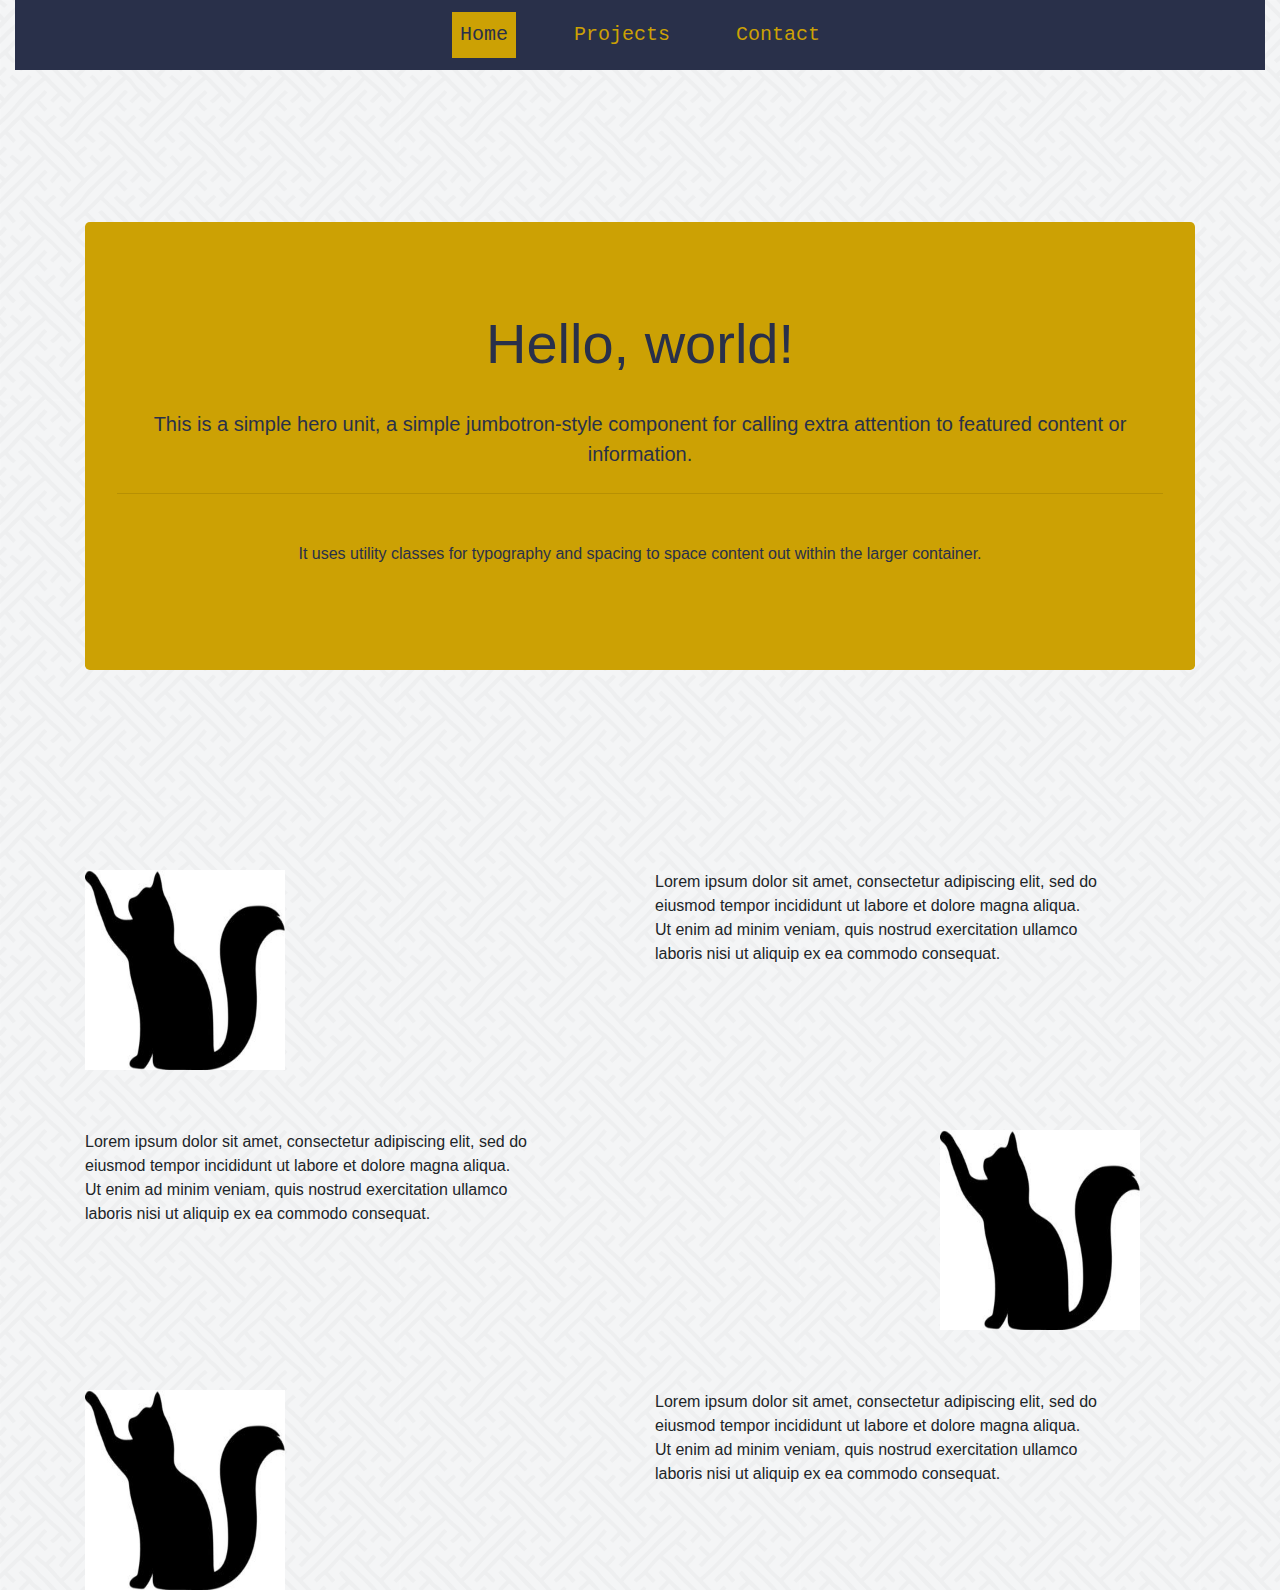
<file: index.html>
<!doctype html>
<html lang="en">
  <head>
    <link rel="stylesheet" href="style.css" />
    <meta charset="utf-8">
    <meta name="viewport" content="width=device-width, initial-scale=1, shrink-to-fit=no">
    <link rel="stylesheet" href="https://stackpath.bootstrapcdn.com/bootstrap/4.3.1/css/bootstrap.min.css" integrity="sha384-ggOyR0iXCbMQv3Xipma34MD+dH/1fQ784/j6cY/iJTQUOhcWr7x9JvoRxT2MZw1T" crossorigin="anonymous">
    <title>J Cumberland</title>
  </head>
  <body>
    <div class="container-fluid">
      <nav class="navbar navbar-expand-lg navbar-dark" style="background-color: #29304a;">
        <button class="navbar-toggler" type="button" data-toggle="collapse" data-target="#navbarNavAltMarkup" aria-controls="navbarNavAltMarkup" aria-expanded="false" aria-label="Toggle navigation">
          <span class="navbar-toggler-icon"></span>
        </button>
        <div class="collapse navbar-collapse" id="navbarNavAltMarkup">
          <div class="navbar-nav ml-auto mx-auto p-1">
            <a class="nav-item nav-link active" style="color: #29304a; background-color: #cca104;" href="index.html">Home<span class="sr-only">(current)</span></a>
            <a class="nav-item nav-link" style="color: #cca104;" href="projects.html">Projects</a>
            <a class="nav-item nav-link" style="color: #cca104;" href="contact.html">Contact</a>
          </div>
        </div>
      </nav>
    </div>

    <br />
    <br />
    <br />


    <div class="container text-center">
      <div class="jumbotron jctitle" style="background-color: rgba(204, 161, 4);">
        <h1 class="display-4 p-4">Hello, world!</h1>
        <p class="lead">This is a simple hero unit, a simple jumbotron-style component for calling extra attention to featured content or information.</p>
        <hr class="my-4">
        <p class="p-4">It uses utility classes for typography and spacing to space content out within the larger container.</p>
      </div>
    </div>

    <div class="container">
      <div class="row toprow">
        <div class="col-md-3"><img src="cat-clip-art.jpg" alt="cat" height="200px" width="200px" /></div>
        <div class="col-md-5 offset-md-3"><p>Lorem ipsum dolor sit amet, consectetur adipiscing elit, sed do eiusmod tempor incididunt ut labore et dolore magna aliqua. Ut enim ad minim veniam, quis nostrud exercitation ullamco laboris nisi ut aliquip ex ea commodo consequat. </p></div>
      </div>
      <div class="row innerrow">
        <div class="col-md-5"><p>Lorem ipsum dolor sit amet, consectetur adipiscing elit, sed do eiusmod tempor incididunt ut labore et dolore magna aliqua. Ut enim ad minim veniam, quis nostrud exercitation ullamco laboris nisi ut aliquip ex ea commodo consequat. </p></div>
        <div class="col-md-3 offset-md-4"><img src="cat-clip-art.jpg" alt="cat" height="200px" width="200px" /></div>
      </div>
      <div class="row innerrow">
        <div class="col-md-3"><img src="cat-clip-art.jpg" alt="cat" height="200px" width="200px"/></div>
        <div class="col-md-5 offset-md-3"><p>Lorem ipsum dolor sit amet, consectetur adipiscing elit, sed do eiusmod tempor incididunt ut labore et dolore magna aliqua. Ut enim ad minim veniam, quis nostrud exercitation ullamco laboris nisi ut aliquip ex ea commodo consequat. </p></div>
      </div>
    </div>

    <script src="script.js"></script>
    <script src="https://code.jquery.com/jquery-3.3.1.slim.min.js" integrity="sha384-q8i/X+965DzO0rT7abK41JStQIAqVgRVzpbzo5smXKp4YfRvH+8abtTE1Pi6jizo" crossorigin="anonymous"></script>
    <script src="https://cdnjs.cloudflare.com/ajax/libs/popper.js/1.14.7/umd/popper.min.js" integrity="sha384-UO2eT0CpHqdSJQ6hJty5KVphtPhzWj9WO1clHTMGa3JDZwrnQq4sF86dIHNDz0W1" crossorigin="anonymous"></script>
    <script src="https://stackpath.bootstrapcdn.com/bootstrap/4.3.1/js/bootstrap.min.js" integrity="sha384-JjSmVgyd0p3pXB1rRibZUAYoIIy6OrQ6VrjIEaFf/nJGzIxFDsf4x0xIM+B07jRM" crossorigin="anonymous"></script>
  </body>
</html>
</file>
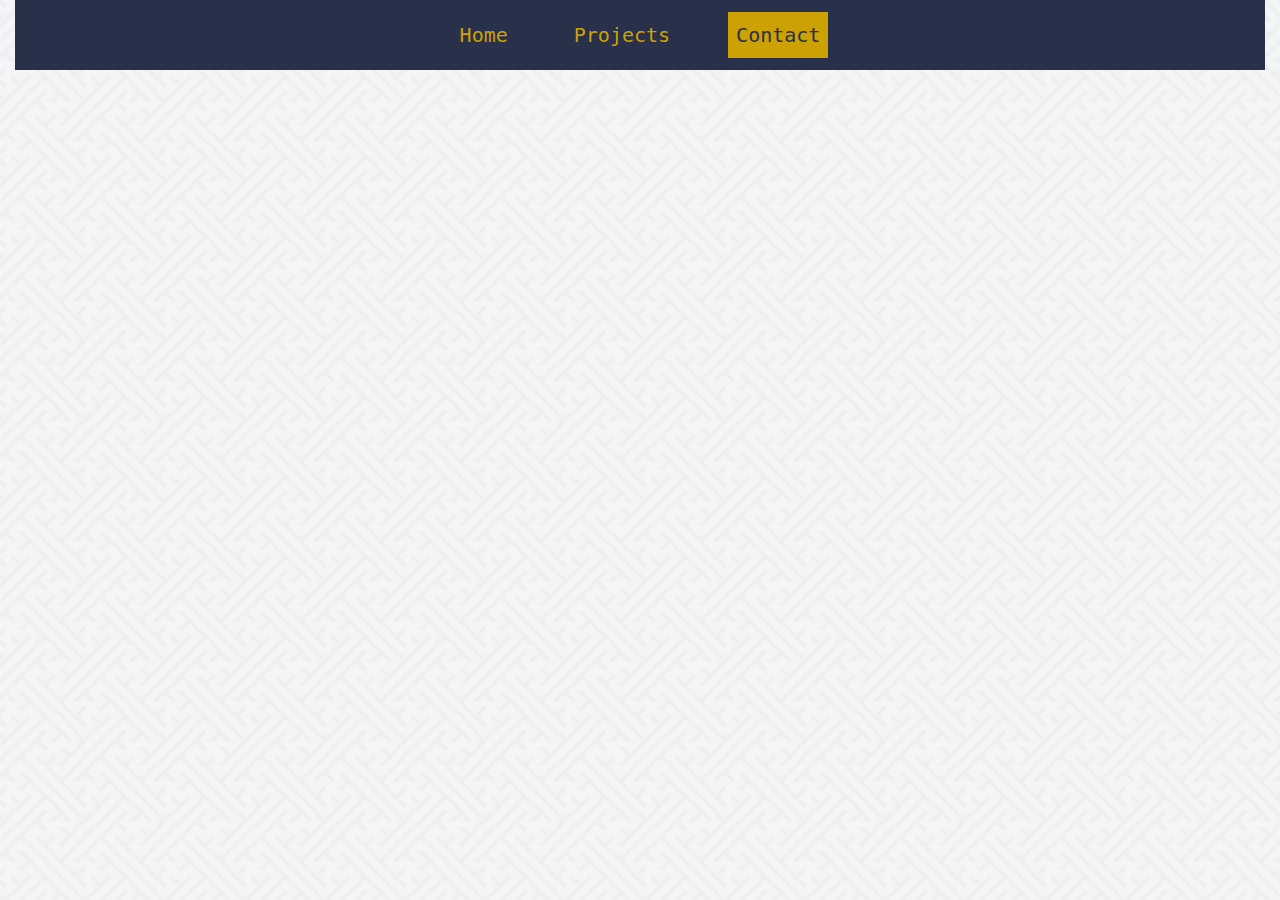
<file: contact.html>
<!doctype html>
<html lang="en">
  <head>
    <link rel="stylesheet" href="style.css" />
    <meta charset="utf-8">
    <meta name="viewport" content="width=device-width, initial-scale=1, shrink-to-fit=no">
    <link rel="stylesheet" href="https://stackpath.bootstrapcdn.com/bootstrap/4.3.1/css/bootstrap.min.css" integrity="sha384-ggOyR0iXCbMQv3Xipma34MD+dH/1fQ784/j6cY/iJTQUOhcWr7x9JvoRxT2MZw1T" crossorigin="anonymous">
    <title>J Cumberland</title>
  </head>
  <body>
    <div class="container-fluid">
      <nav class="navbar navbar-expand-lg navbar-dark" style="background-color: #29304a;">
        <button class="navbar-toggler" type="button" data-toggle="collapse" data-target="#navbarNavAltMarkup" aria-controls="navbarNavAltMarkup" aria-expanded="false" aria-label="Toggle navigation">
          <span class="navbar-toggler-icon"></span>
        </button>
        <div class="collapse navbar-collapse" id="navbarNavAltMarkup">
          <div class="navbar-nav ml-auto mx-auto p-1">
            <a class="nav-item nav-link" style="color: #cca104;" href="index.html">Home</a>
            <a class="nav-item nav-link" style="color: #cca104;" href="projects.html">Projects</a>
            <a class="nav-item nav-link active" style="color: #29304a; background-color: #cca104;" href="contact.html">Contact<span class="sr-only">(current)</span></a>
          </div>
        </div>
      </nav>
    </div>


    <script src="script.js"></script>
    <script src="https://code.jquery.com/jquery-3.3.1.slim.min.js" integrity="sha384-q8i/X+965DzO0rT7abK41JStQIAqVgRVzpbzo5smXKp4YfRvH+8abtTE1Pi6jizo" crossorigin="anonymous"></script>
    <script src="https://cdnjs.cloudflare.com/ajax/libs/popper.js/1.14.7/umd/popper.min.js" integrity="sha384-UO2eT0CpHqdSJQ6hJty5KVphtPhzWj9WO1clHTMGa3JDZwrnQq4sF86dIHNDz0W1" crossorigin="anonymous"></script>
    <script src="https://stackpath.bootstrapcdn.com/bootstrap/4.3.1/js/bootstrap.min.js" integrity="sha384-JjSmVgyd0p3pXB1rRibZUAYoIIy6OrQ6VrjIEaFf/nJGzIxFDsf4x0xIM+B07jRM" crossorigin="anonymous"></script>
  </body>
</html>
</file>
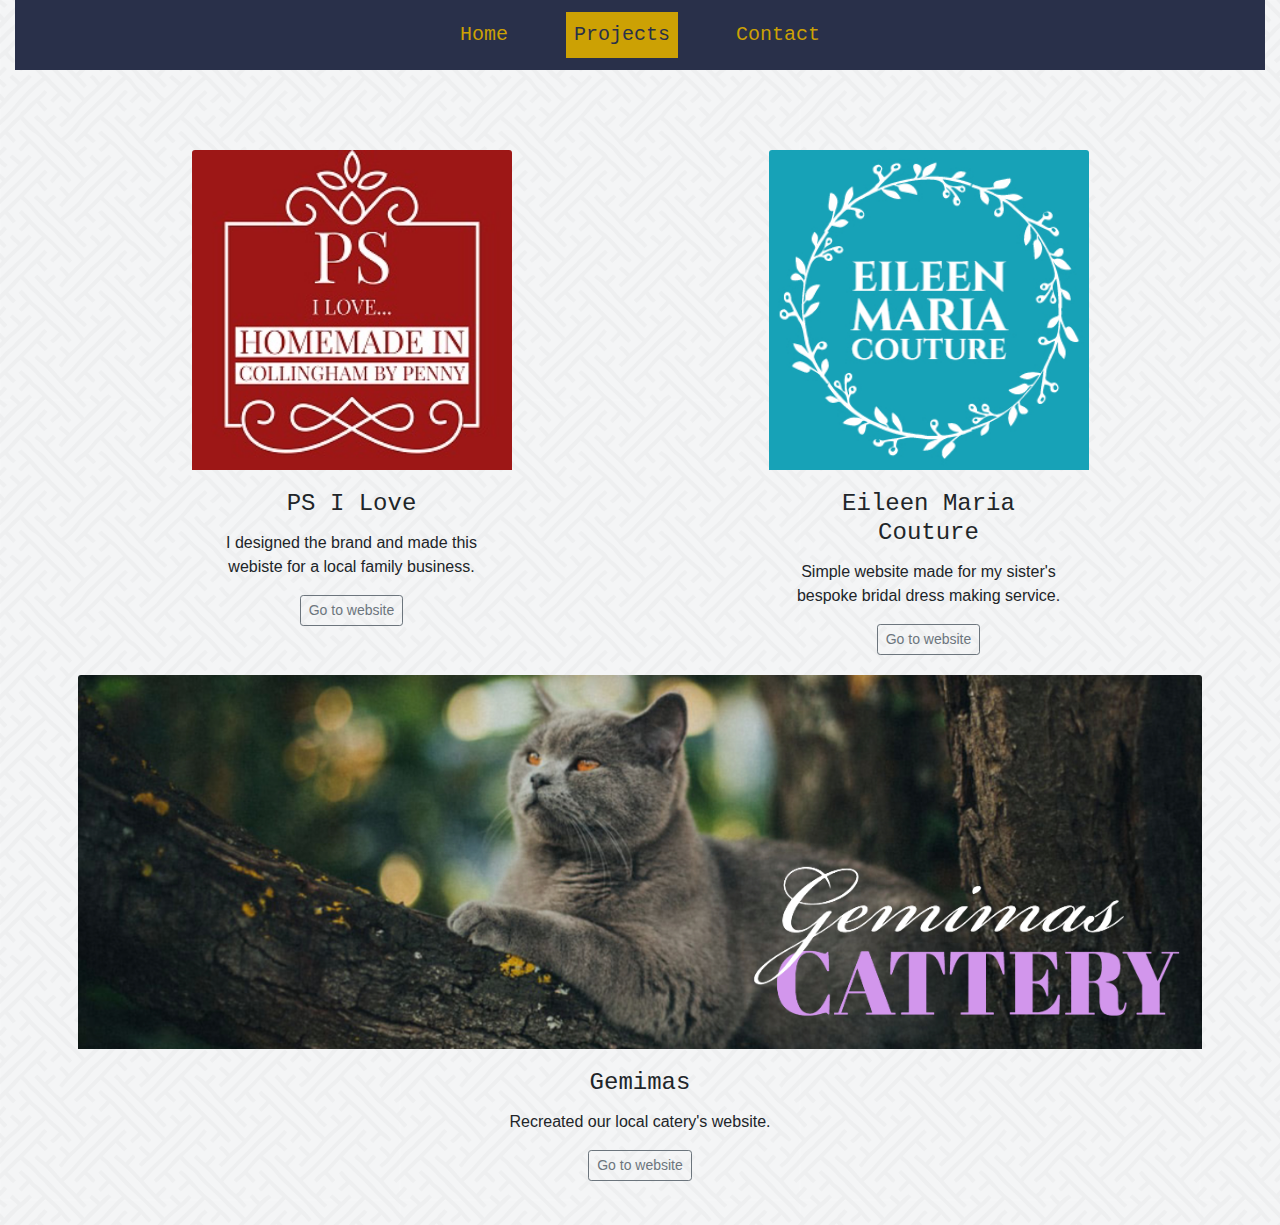
<file: projects.html>
<!doctype html>
<html lang="en">
  <head>
    <link rel="stylesheet" href="style.css" />
    <meta charset="utf-8">
    <meta name="viewport" content="width=device-width, initial-scale=1, shrink-to-fit=no">
    <link rel="stylesheet" href="https://stackpath.bootstrapcdn.com/bootstrap/4.3.1/css/bootstrap.min.css" integrity="sha384-ggOyR0iXCbMQv3Xipma34MD+dH/1fQ784/j6cY/iJTQUOhcWr7x9JvoRxT2MZw1T" crossorigin="anonymous">
    <title>J Cumberland</title>
  </head>
  <body>
    <div class="container-fluid">
      <nav class="navbar navbar-expand-lg navbar-dark" style="background-color: #29304a;">
        <button class="navbar-toggler" type="button" data-toggle="collapse" data-target="#navbarNavAltMarkup" aria-controls="navbarNavAltMarkup" aria-expanded="false" aria-label="Toggle navigation">
          <span class="navbar-toggler-icon"></span>
        </button>
        <div class="collapse navbar-collapse" id="navbarNavAltMarkup">
          <div class="navbar-nav ml-auto mx-auto p-1">
            <a class="nav-item nav-link" style="color: #cca104;" href="index.html">Home</a>
            <a class="nav-item nav-link active" style="color: #29304a; background-color: #cca104;" href="projects.html">Projects<span class="sr-only">(current)</span></a>
            <a class="nav-item nav-link" style="color: #cca104;" href="contact.html">Contact</a>
          </div>
        </div>
      </nav>
    </div>
<br />
<br />
<br />
    <div class="container p-2">
      <div class="row">
        <div class="col d-flex justify-content-center">
          <div class="card border-0 text-center" style="width: 20rem; background-color: transparent;">
            <img src="PSlogo.jpg" class="card-img-top" alt="logo">
            <div class="card-body">
              <h5 class="card-title monospace" style="font-size: 24px;">PS I Love</h5>
              <p class="card-text">I designed the brand and made this webiste for a local family business.</p>
              <a href="jessica6994.github.io"><button type="button" class="btn btn-sm btn-outline-secondary" style="">Go to website</button></a>
            </div>
          </div>
        </div>
        <div class="col d-flex justify-content-center">
          <div class="card border-0 text-center" style="width: 20rem; background-color: transparent;">
            <img src="eileenlogo300.jpg" class="card-img-top" alt="logo">
            <div class="card-body">
              <h5 class="card-title monospace" style="font-size: 24px;">Eileen Maria Couture</h5>
              <p class="card-text">Simple website made for my sister's bespoke bridal dress making service.</p>
              <a href="#"><button type="button" class="btn btn-sm btn-outline-secondary" style="">Go to website</button></a>
            </div>
          </div>
        </div>
      </div>
      <div class="row">
        <div class="col d-flex justify-content-center">
          <div class="card mb-3 border-0 text-center" style="background-color: transparent;">
            <img src="greycatbanner.jpg" class="card-img-top" alt="gemimas">
            <div class="card-body">
              <h5 class="card-title monospace" style="font-size: 24px;">Gemimas</h5>
              <p class="card-text">Recreated our local catery's website.</p>
              <a href="#"><button type="button" class="btn btn-sm btn-outline-secondary" style="">Go to website</button></a>
            </div>
          </div>
        </div>
      </div>
    </div>


    <script src="script.js"></script>
    <script src="https://code.jquery.com/jquery-3.3.1.slim.min.js" integrity="sha384-q8i/X+965DzO0rT7abK41JStQIAqVgRVzpbzo5smXKp4YfRvH+8abtTE1Pi6jizo" crossorigin="anonymous"></script>
    <script src="https://cdnjs.cloudflare.com/ajax/libs/popper.js/1.14.7/umd/popper.min.js" integrity="sha384-UO2eT0CpHqdSJQ6hJty5KVphtPhzWj9WO1clHTMGa3JDZwrnQq4sF86dIHNDz0W1" crossorigin="anonymous"></script>
    <script src="https://stackpath.bootstrapcdn.com/bootstrap/4.3.1/js/bootstrap.min.js" integrity="sha384-JjSmVgyd0p3pXB1rRibZUAYoIIy6OrQ6VrjIEaFf/nJGzIxFDsf4x0xIM+B07jRM" crossorigin="anonymous"></script>
  </body>
</html>
</file>
<file: style.css>
/*
colors:
dark ochre #8f7103
ochre #cca104
navy #29304a
*/
body{
  background-image:url("bg.png");
}
.nav-link{
  margin-left:25px;
  margin-right:25px;
  font-family:monospace;
  font-size: 20px;
}
.nav-link:hover{
  background-color: #8f7103;
}
.jctitle{
  margin-top: 80px;
  color: #29304a;
}
.toprow{
  margin-top: 200px;
}
.innerrow{
  margin-top: 60px;
}
.monospace{
  font-family:monospace;
}
</file>
